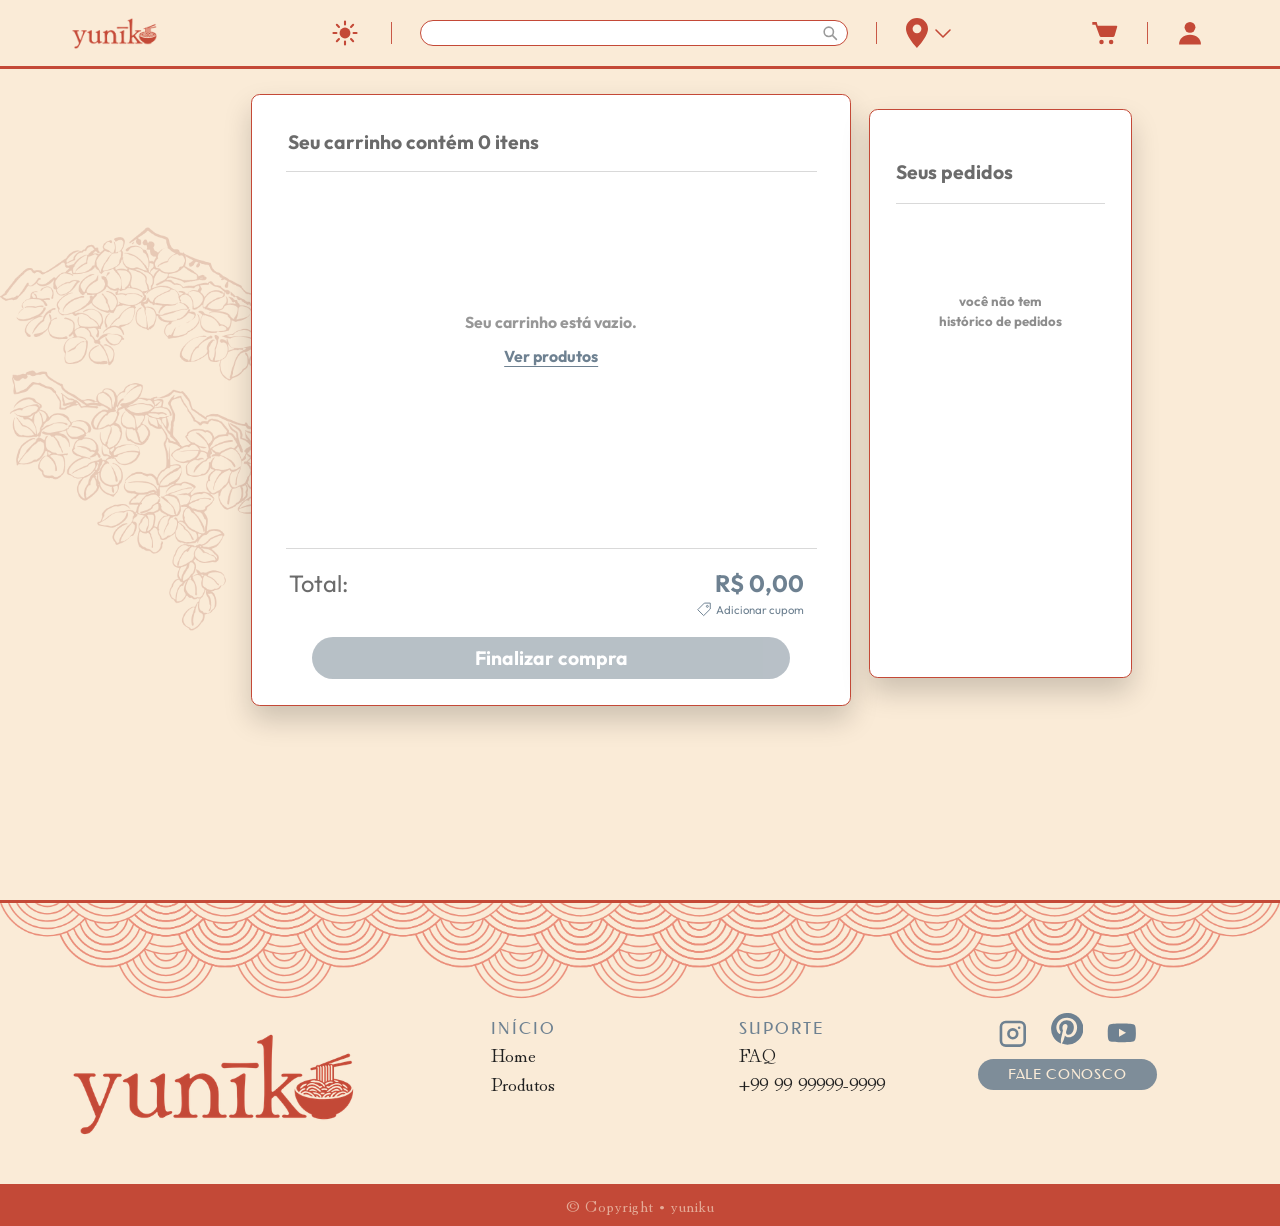
<file: carrinho.html>
<!DOCTYPE html>
<html lang="pt-BR">
<head>
<meta charset="utf-8">
<meta name="viewport" content="width=device-width, initial-scale=1">
<title>Carrinho — Yuniku</title>
<script>try{if(JSON.parse(localStorage.getItem("yuniku:tema"))==="dark")document.documentElement.setAttribute("data-theme","dark")}catch(e){}</script>
<link rel="preconnect" href="https://fonts.googleapis.com"><link rel="preconnect" href="https://fonts.gstatic.com" crossorigin><link href="https://fonts.googleapis.com/css2?family=Federo&family=Hina+Mincho&family=Outfit:wght@400;500;700&display=swap" rel="stylesheet">
<link rel="stylesheet" href="style.css">
</head>
<body>
<div id="site-header"></div>

<main class="cart-page">
  <div class="deco-edge" aria-hidden="true"></div>
  <div class="cart-stage">
    <div class="deco-leaves" aria-hidden="true"></div>
    <div class="cart-layout">
      <section class="panel-card cart-card" aria-labelledby="cart-title">
        <h1 id="cart-title">Seu carrinho contém 0 itens</h1>
        <div class="cart-items" id="cart-items"></div>
        <div class="cart-foot">
          <div class="total-row"><span class="lbl">Total:</span><span class="total-value" id="total-value">R$ 0,00</span></div>
          <div class="coupon-row" id="coupon-row"></div>
          <button class="checkout" id="checkout" type="button">Finalizar compra</button>
        </div>
      </section>
      <aside class="panel-card orders-card" aria-labelledby="orders-title">
        <h2 id="orders-title">Seus pedidos</h2>
        <div id="orders-body"></div>
      </aside>
    </div>
  </div>
</main>

<div id="site-footer"></div>

<script src="data.js"></script>
<script src="app.js"></script>
<script src="carrinho.js"></script>
</body>
</html>
</file>
<file: style.css>
/* =========================================================
   YUNIKU — estilos
   Tema claro (padrão) e escuro via  <html data-theme="dark">
   Layout desenhado em 1456px de largura; as seções "stage"
   escalam proporcionalmente com unidades cqw (1 px de projeto
   = var(--p)).
   ========================================================= */

:root {
  --font-serif: 'Hina Mincho', 'Hina Mincho Regular', Georgia, serif;
  --font-sans: 'Garet', 'Outfit', 'Helvetica Neue', Arial, sans-serif;
  --font-deco: 'Ayr Lucidity Condensed', 'Federo', 'Hina Mincho', serif;

  --bg: #faebd7;
  --red: #c44937;
  --accent: #c44937;            /* ícones, logo e linhas do cabeçalho */
  --line: #c44937;
  --slate: #6e8191;
  --btn: #7e8d99;
  --btn-text: #ffffff;
  --card: #ffffff;
  --card-border: #c44937;
  --card-shadow: 0 10px 22px rgba(60, 30, 20, .22);
  --text: #202020;
  --muted: #6b6b6b;
  --soft-line: #d9d9d9;
  --thumb: #eaeaea;
  --input-bg: #ffffff;

  --hero-title: #6e8191;
  --hero-tagline: #0d0a08;
  --band: #c44937;
  --chevron: #6e8191;

  --panel: #c44937;
  --panel-name: #faebd7;
  --panel-first: #6e8191;
  --panel-text: #faebd7;
  --fav-title: #c44937;
  --nov-border: #7e8d99;
  --nov-btn: #7e8d99;

  --foot-bg: #faebd7;
  --foot-band: #c34937;
  --foot-band-text: rgba(250, 235, 215, .6);
  --foot-text: #202020;
  --foot-head: #6e8191;
  --foot-icon: #6e8191;
  --foot-btn: #7e8d99;

  --img-leaves: url('folhas-claro.png');
  
  --img-logo-nav: url('logo-red.png');
  --img-logo-hero: url('logo-slate.png');
  --img-logo-foot: url('logo-red.png');
  --img-pattern-hero: url('seigaiha-pink.png');
  --img-pattern-foot: url('seigaiha-pink.png');
  --img-novidades: url('novidades-cinza.png');

  --overlay: rgba(255, 255, 255, .42);
  --modal-bg: #ffffff;
  --modal-text: #777777;
  --modal-line: #f1e8d7;
}

html[data-theme="dark"] {
  --bg: #202020;
  --accent: #9b281a;
  --line: #9b281a;
  --slate: #50739b;
  --btn: #8196af;
  --btn-text: #ffffff;
  --card: #323232;
  --card-border: #faebd7;
  --card-shadow: 0 10px 26px rgba(0, 0, 0, .55);
  --text: #d9d9d9;
  --muted: #d9d9d9;
  --soft-line: #d9d9d9;
  --thumb: #515151;
  --input-bg: #323232;

  --hero-title: #50739b;
  --hero-tagline: #faebd7;
  --band: #9b281a;
  --chevron: #50739b;

  --panel: #f1e8d7;
  --panel-name: #202020;
  --panel-first: #c44937;
  --panel-text: #202020;
  --fav-title: #faebd7;
  --nov-border: #50739b;
  --nov-btn: #50739b;

  --foot-bg: #202020;
  --foot-band: #9b281a;
  --foot-band-text: rgba(250, 235, 215, .6);
  --foot-text: #faebd7;
  --foot-head: #8196af;
  --foot-icon: #50739b;
  --foot-btn: #50739b;

  --img-leaves: url('folhas-escuro.png');
  
  --img-logo-nav: url('logo-darkred.png');
  --img-logo-hero: url('logo-blue.png');
  --img-logo-foot: url('logo-darkred.png');
  --img-pattern-hero: url('seigaiha-darkred.png');
  --img-pattern-foot: url('seigaiha-darkred.png');
  --img-novidades: url('novidades-azul.png');

  --overlay: rgba(0, 0, 0, .45);
  --modal-bg: #323232;
  --modal-text: #d9d9d9;
  --modal-line: #4a4a4a;
}

/* ---------- base ---------- */
*, *::before, *::after { box-sizing: border-box; }
html { scroll-behavior: smooth; }
body {
  margin: 0;
  background: var(--bg);
  color: var(--text);
  font-family: var(--font-sans);
  min-height: 100vh;
  display: flex;
  flex-direction: column;
  transition: background-color .25s ease, color .25s ease;
}
main { flex: 1 0 auto; }
button { font: inherit; color: inherit; cursor: pointer; border: 0; background: none; padding: 0; }
input { font: inherit; color: inherit; }
a { color: inherit; text-decoration: none; }
img { display: block; max-width: 100%; }
svg { display: block; }
:focus-visible { outline: 2px solid var(--slate); outline-offset: 3px; }
.sr-only { position: absolute; width: 1px; height: 1px; overflow: hidden; clip: rect(0 0 0 0); white-space: nowrap; }
@media (prefers-reduced-motion: reduce) { html { scroll-behavior: auto; } * { transition: none !important; animation: none !important; } }

/* ---------- cabeçalho ---------- */
.site-header {
  position: sticky; top: 0; z-index: 40;
  height: 69px;
  background: var(--bg);
  border-bottom: 3px solid var(--line);
  display: grid;
  grid-template-columns: 1fr auto 1fr;
  align-items: center;
  padding: 0 5.6vw;
  transition: background-color .25s ease;
}
.logo-nav { display: block; width: 86px; height: 31px; background: var(--img-logo-nav) center / contain no-repeat; }
.nav-center { display: flex; align-items: center; gap: 28px; }
.nav-right { display: flex; align-items: center; justify-content: flex-end; gap: 24px; }
.nav-divider { width: 1px; height: 22px; background: var(--line); opacity: .9; }
.icon-btn { position: relative; color: var(--accent); display: grid; place-items: center; width: 36px; height: 36px; border-radius: 8px; }
.icon-btn svg { width: 28px; height: 28px; fill: currentColor; }
.icon-btn:hover { opacity: .8; }
.cart-badge {
  position: absolute; top: -2px; right: -4px; min-width: 18px; height: 18px; padding: 0 5px;
  border-radius: 9px; background: var(--slate); color: #fff; font: 700 11px/18px var(--font-sans); text-align: center;
}
.cart-badge[hidden] { display: none; }

.search {
  position: relative; width: clamp(180px, 33.4vw, 486px); height: 26px;
}
.search input {
  width: 100%; height: 100%; border-radius: 13px; border: 1.5px solid var(--line);
  background: var(--input-bg); padding: 0 34px 0 14px; font-size: 13px; outline: none;
}
.search input:focus { box-shadow: 0 0 0 2px color-mix(in srgb, var(--slate) 50%, transparent); }
.search button { position: absolute; right: 8px; top: 4px; width: 18px; height: 18px; color: #9a9a9a; }
.search svg { width: 16px; height: 16px; fill: none; stroke: currentColor; stroke-width: 2; stroke-linecap: round; }

.loc { position: relative; }
.loc-btn { display: flex; align-items: center; gap: 4px; color: var(--accent); height: 36px; }
.loc-btn .pin { width: 24px; height: 30px; fill: currentColor; }
.loc-btn .chev { width: 20px; height: 20px; fill: none; stroke: currentColor; stroke-width: 1.6; stroke-linecap: round; stroke-linejoin: round; }
.popover {
  position: absolute; top: 46px; left: 50%; transform: translateX(-50%); width: 250px; z-index: 60;
  background: var(--card); color: var(--text); border: 1.5px solid var(--line); border-radius: 14px; padding: 16px;
  box-shadow: var(--card-shadow); display: grid; gap: 10px;
}
.popover[hidden] { display: none; }
.popover label { font-weight: 700; font-size: 14px; }
.popover input { height: 34px; border-radius: 17px; border: 1.5px solid var(--line); padding: 0 14px; background: var(--input-bg); }
.popover .btn { height: 34px; border-radius: 17px; background: var(--btn); color: #fff; font-weight: 700; }

/* ---------- hero ---------- */
.hero {
  position: relative; overflow: hidden;
  min-height: max(620px, calc(100vh - 69px));
  background: var(--bg);
  display: flex; flex-direction: column;
}
.hero-content { padding: 6.8vw 9.4vw 0 8.3vw; position: relative; z-index: 2; }
.hero h1 { margin: 0; font-family: var(--font-serif); font-weight: 400; color: var(--hero-title); font-size: clamp(56px, 12.1vw, 176px); line-height: 1; letter-spacing: -.01em; }
.hero-logo { display: block; width: 47.5vw; aspect-ratio: 427 / 156; margin: -.6em 0 0 auto; background: var(--img-logo-hero) center / contain no-repeat; position: relative; z-index: -1; }
.hero-logo-wrap { font-size: clamp(56px, 12.1vw, 176px); }
.hero-tagline { margin: .4vw 0 0 auto; max-width: 21vw; text-align: right; font-family: var(--font-serif); color: var(--hero-tagline); font-size: clamp(16px, 1.65vw, 24px); line-height: 1.12; letter-spacing: .07em; }
.hero-tagline span { display: block; }
.hero-sea { position: absolute; left: 0; right: 0; bottom: 16vh; height: 7.5vw; min-height: 70px; background: var(--img-pattern-hero) center bottom / 100% auto no-repeat; z-index: 1; }
.hero-band { position: absolute; left: 0; right: 0; bottom: 0; height: 16vh; min-height: 96px; background: var(--band); z-index: 1; transition: background-color .25s ease; }
.scroll-cue { position: absolute; z-index: 3; left: 50%; bottom: calc(16vh - 22px); transform: translateX(-50%); width: 78px; height: 72px; color: var(--chevron); }
.scroll-cue svg { width: 100%; height: 100%; fill: none; stroke: currentColor; stroke-width: 8; stroke-linecap: round; stroke-linejoin: round; }
.scroll-cue:hover { transform: translateX(-50%) translateY(3px); }

/* ---------- seções com "stage" proporcional ---------- */
.stage { position: relative; container-type: inline-size; width: 100%; max-width: 1920px; margin: 0 auto; --p: calc(100cqw / 1456); }
.stage > * { position: absolute; }
.deco-edge { position: absolute; right: 0; top: 0; bottom: 0; width: 64px; background: var(--img-edge) right top / 68px 68px repeat-y; pointer-events: none; z-index: 0; }
.deco-leaves { position: absolute; left: 0; --lw: 1394; width: calc(var(--p) * var(--lw) * .46); height: calc(var(--p) * var(--lw) * .33); background: var(--img-leaves) left top / calc(var(--p) * var(--lw)) auto no-repeat; pointer-events: none; z-index: 0; }

/* favoritos */
.fav { position: relative; overflow: hidden; scroll-margin-top: 69px; background: var(--bg); transition: background-color .25s ease; }
.fav-stage { aspect-ratio: 1456 / 819; }
.fav-stage .deco-leaves { top: calc(var(--p) * 128); --lw: 1394; }
.fav-title { left: 0; top: calc(var(--p) * 4); margin: 0; font: 400 calc(var(--p) * 150)/1 var(--font-serif); color: var(--fav-title); z-index: 2; letter-spacing: -.01em; }
.fav-panel { left: 0; top: calc(var(--p) * 134); width: calc(var(--p) * 760); height: calc(var(--p) * 292); background: var(--panel); overflow: hidden; z-index: 1; transition: background-color .25s ease; }
.fav-panel .waves { position: absolute; left: calc(var(--p) * -609); top: calc(var(--p) * -40); width: calc(var(--p) * 1300); aspect-ratio: 1858 / 613; background: var(--img-leaves) left top / 100% 100% no-repeat; pointer-events: none; }
.fav-list { position: absolute; left: calc(var(--p) * 30); top: calc(var(--p) * 30); width: calc(var(--p) * 495); margin: 0; padding: 0; list-style: none; display: grid; gap: calc(var(--p) * 18); z-index: 1; }
.fav-item { all: unset; display: block; cursor: pointer; width: 100%; }
.fav-item .row { display: flex; align-items: baseline; gap: calc(var(--p) * 12); }
.fav-item .name { font: 400 calc(var(--p) * 18)/1.1 var(--font-deco); letter-spacing: .02em; text-transform: uppercase; color: var(--panel-name); white-space: nowrap; }
.fav-list li:first-child .name { color: var(--panel-first); }
.fav-item .dots { flex: 1; border-bottom: calc(var(--p) * 1.6) dotted var(--panel-text); transform: translateY(calc(var(--p) * -4)); opacity: .85; }
.fav-item .price { font: 400 calc(var(--p) * 22)/1 var(--font-serif); color: var(--panel-text); }
.fav-item .desc { display: block; margin-top: calc(var(--p) * 11); font: 400 calc(var(--p) * 11.5)/1.3 var(--font-serif); color: var(--panel-text); }
.fav-item:hover .name { text-decoration: underline; text-underline-offset: 4px; }
.fav-item:focus-visible { outline: 2px dashed var(--panel-text); outline-offset: 4px; }
.fav-photo { left: calc(var(--p) * 585); top: calc(var(--p) * 96); width: calc(var(--p) * 372); z-index: 3; filter: drop-shadow(0 10px 18px rgba(0,0,0,.25)); }
.fav-photo img { width: 100%; }

.pcard { background: #fff; border-radius: calc(var(--p) * 18); box-shadow: var(--card-shadow); overflow: hidden; display: flex; flex-direction: column; }
.fav-cards { left: calc(var(--p) * 51); top: calc(var(--p) * 484); width: calc(var(--p) * 917); height: calc(var(--p) * 291); display: grid; grid-template-columns: repeat(3, 1fr); gap: calc(var(--p) * 54); z-index: 2; }
.fav-cards .pcard { height: 100%; }
.pcard .pimg { flex: 1; min-height: 0; display: flex; align-items: center; justify-content: center; padding: calc(var(--p) * 16) calc(var(--p) * 16) calc(var(--p) * 6); }
.pcard .pimg img { max-width: 100%; max-height: 100%; width: auto; height: auto; object-fit: contain; }
.pcard .pimg img.is-placeholder { max-width: 40%; opacity: .9; }
.pcard .pinfo { display: flex; justify-content: space-between; gap: 8px; white-space: nowrap; padding: 0 calc(var(--p) * 16) calc(var(--p) * 10); font-size: calc(var(--p) * 13); color: #6b6b6b; }
.pcard .pinfo span { overflow: hidden; text-overflow: ellipsis; }
.pcard .pinfo b { flex: none; font-weight: 700; color: #3b3b3b; }
.pcard .add { display: flex; align-items: center; justify-content: center; width: 100%; background: #c44937; color: #fff; font-weight: 700; }
.pcard .add:hover { filter: brightness(1.08); }
.pcard .add svg { fill: currentColor; }
.fav-cards .add { height: calc(var(--p) * 41); border-radius: calc(var(--p) * 18); font-size: calc(var(--p) * 17); }
.fav-cards .add span { opacity: 0; transition: opacity .15s; }
.fav-cards .pcard:hover .add span, .fav-cards .add:focus-visible span { opacity: 1; }
@media (hover: none) { .fav-cards .add span { opacity: 1; } }

.nov { left: calc(var(--p) * 1048); top: calc(var(--p) * 90); width: calc(var(--p) * 270); height: calc(var(--p) * 685); background: #fff; border: calc(var(--p) * 4) solid var(--nov-border); border-radius: calc(var(--p) * 18); z-index: 2; display: flex; flex-direction: column; align-items: center; justify-content: space-between; padding: calc(var(--p) * 44) calc(var(--p) * 8) calc(var(--p) * 8); }
.nov-title { left: calc(var(--p) * 1003); top: calc(var(--p) * 44); width: calc(var(--p) * 358); aspect-ratio: 1229 / 274; background: var(--img-novidades) center / 100% 100% no-repeat; z-index: 3; pointer-events: none; }
.nov-item { display: flex; flex-direction: column; align-items: center; gap: calc(var(--p) * 22); width: 100%; }
.nov-item img { width: calc(var(--p) * 190); height: calc(var(--p) * 190); object-fit: contain; }
.nov-item .buy { width: 100%; height: calc(var(--p) * 50); border-radius: calc(var(--p) * 15); background: var(--nov-btn); color: #fff; font-weight: 700; font-size: calc(var(--p) * 18); letter-spacing: .02em; }
.nov-item .buy:hover { filter: brightness(1.08); }

/* produtos */
.products { position: relative; overflow: hidden; background: var(--bg); transition: background-color .25s ease; scroll-margin-top: 69px; }
.products-inner { position: relative; container-type: inline-size; max-width: 1920px; margin: 0 auto; padding: 0; --p: calc(100cqw / 1456); }
.products .deco-leaves { top: calc(var(--p) * 120); --lw: 1100; }
.products-layout { position: relative; z-index: 1; display: grid; grid-template-columns: calc(var(--p) * 917) calc(var(--p) * 278); justify-content: space-between; padding: calc(var(--p) * 64) calc(var(--p) * 133) calc(var(--p) * 90) calc(var(--p) * 51); gap: calc(var(--p) * 60); }
.grid { display: grid; grid-template-columns: repeat(3, calc(var(--p) * 224)); justify-content: start; column-gap: calc(var(--p) * 90); row-gap: calc(var(--p) * 75); align-content: start; }
.grid .pcard { height: calc(var(--p) * 276); border-radius: calc(var(--p) * 18); }
.grid .pcard .add { height: calc(var(--p) * 69); border-radius: calc(var(--p) * 10); }
.grid .pcard .add svg { width: calc(var(--p) * 45); height: calc(var(--p) * 45); }
.empty-grid { grid-column: 1 / -1; color: var(--text); font-size: 18px; padding: 40px 0; }

.cats { position: sticky; top: 92px; align-self: start; background: #fff; color: #202020; border-radius: calc(var(--p) * 22); box-shadow: var(--card-shadow); padding: calc(var(--p) * 28) calc(var(--p) * 24) calc(var(--p) * 26); }
.cats-head { display: flex; justify-content: space-between; align-items: center; padding: 0 calc(var(--p) * 2); }
.cats-head h2 { margin: 0; font: 700 calc(var(--p) * 28)/1.2 var(--font-sans); }
.cats-head svg { width: calc(var(--p) * 24); height: calc(var(--p) * 24); fill: none; stroke: #202020; stroke-width: 1.5; stroke-linejoin: round; }
.cat-group { border-bottom: 1px solid #909090; padding: calc(var(--p) * 10) 0; }
.cat-group:last-child { border-bottom: 0; }
.cat-top { display: block; width: 100%; text-align: left; font-size: calc(var(--p) * 25); line-height: 1.3; padding: calc(var(--p) * 10) calc(var(--p) * 12); color: #202020; }
.cat-sub { display: block; width: 100%; text-align: left; font-weight: 700; font-size: calc(var(--p) * 17); color: #777; padding: calc(var(--p) * 9) calc(var(--p) * 28); }
.cats [aria-pressed="true"] { color: var(--red); }
.cats button:hover { color: var(--red); }
.cats .cat-head-first { padding-top: calc(var(--p) * 22); }

/* ---------- carrinho ---------- */
.cart-page { position: relative; background: var(--bg); overflow: hidden; }
.cart-stage { container-type: inline-size; position: relative; max-width: 1920px; margin: 0 auto; min-height: max(660px, calc(100vh - 69px)); --p: calc(100cqw / 1456); padding: calc(var(--p) * 28) 0 calc(var(--p) * 60); }
.cart-page .deco-leaves { top: calc(var(--p) * 180); --lw: 1394; }
.cart-layout { position: relative; z-index: 1; display: grid; grid-template-columns: calc(var(--p) * 682) calc(var(--p) * 300); gap: calc(var(--p) * 20); margin-left: calc(var(--p) * 286); align-items: start; }
.panel-card { background: var(--card); color: var(--muted); border: 1px solid var(--card-border); border-radius: calc(var(--p) * 10); box-shadow: 0 14px 28px rgba(0,0,0,.18); }
html[data-theme="dark"] .panel-card { box-shadow: 0 0 22px rgba(250, 235, 215, .22); }
.cart-card { min-height: calc(var(--p) * 697); display: flex; flex-direction: column; padding: calc(var(--p) * 40) calc(var(--p) * 38) calc(var(--p) * 30); }
.cart-card h1 { margin: 0; font-size: calc(var(--p) * 22); font-weight: 700; padding: 0 calc(var(--p) * 3) calc(var(--p) * 20); border-bottom: 1px solid var(--soft-line); color: var(--muted); }
.cart-items { flex: 1; padding-top: calc(var(--p) * 38); display: grid; gap: calc(var(--p) * 22); align-content: start; }
.cart-empty { align-self: center; margin: calc(var(--p) * 120) auto 0; text-align: center; font-weight: 700; font-size: calc(var(--p) * 18); line-height: 1.5; color: color-mix(in srgb, var(--muted) 70%, transparent); }
.cart-empty a { display: inline-block; margin-top: 10px; color: var(--slate); text-decoration: underline; text-underline-offset: 4px; }
.cart-row { display: flex; align-items: center; gap: calc(var(--p) * 30); padding: 0 calc(var(--p) * 3); }
.cart-thumb { flex: none; width: calc(var(--p) * 105); height: calc(var(--p) * 95); border-radius: calc(var(--p) * 26); background: var(--thumb); display: grid; place-items: center; overflow: hidden; }
.cart-thumb img { width: 80%; height: 80%; object-fit: contain; }
.cart-info { flex: 1; display: grid; gap: 4px; min-width: 0; }
.cart-info .nm { font-weight: 700; font-size: calc(var(--p) * 16); color: var(--muted); overflow: hidden; text-overflow: ellipsis; white-space: nowrap; }
.cart-info .pr { font-weight: 700; font-size: calc(var(--p) * 18); color: var(--slate); }
html[data-theme="dark"] .cart-info .pr, html[data-theme="dark"] .total-value { color: #8196af; }
.qty { display: flex; align-items: center; gap: calc(var(--p) * 10); font-weight: 700; font-size: calc(var(--p) * 17); }
.qty button { width: calc(var(--p) * 27); height: calc(var(--p) * 24); border-radius: calc(var(--p) * 6); border: 2px solid #6b6b6b; display: grid; place-items: center; font-size: calc(var(--p) * 15); line-height: 1; color: #6b6b6b; }
.qty button:last-child { border-color: var(--slate); color: var(--slate); }
html[data-theme="dark"] .qty button:first-child { border-color: #8f8f8f; color: #8f8f8f; }
.cart-foot { margin-top: auto; border-top: 1px solid var(--soft-line); padding-top: calc(var(--p) * 22); }
.total-row { display: flex; justify-content: space-between; align-items: baseline; padding: 0 calc(var(--p) * 14) 0 calc(var(--p) * 4); }
.total-row .lbl { font-size: calc(var(--p) * 27); color: var(--muted); }
.total-value { font-weight: 700; font-size: calc(var(--p) * 27); color: var(--slate); }
.coupon-row { display: flex; justify-content: flex-end; align-items: center; gap: 10px; padding-right: calc(var(--p) * 14); min-height: calc(var(--p) * 26); font-size: calc(var(--p) * 13); color: var(--slate); }
.coupon-row button { display: inline-flex; align-items: center; gap: 4px; color: var(--slate); }
.coupon-row svg { width: calc(var(--p) * 19); height: calc(var(--p) * 19); fill: none; stroke: currentColor; stroke-width: 1.4; stroke-linejoin: round; }
.coupon-row input { height: 26px; width: 140px; border-radius: 13px; border: 1.5px solid var(--line); padding: 0 10px; background: var(--input-bg); font-size: 12px; text-transform: uppercase; }
.coupon-msg { font-size: 12px; }
.checkout { display: block; width: calc(var(--p) * 544); margin: calc(var(--p) * 18) auto 0; height: calc(var(--p) * 48); border-radius: calc(var(--p) * 24); background: var(--btn); color: #fff; font-weight: 700; font-size: calc(var(--p) * 22); }
.checkout:disabled { opacity: .55; cursor: not-allowed; }
.checkout:not(:disabled):hover { filter: brightness(1.07); }

.orders-card { margin-top: calc(var(--p) * 18); padding: calc(var(--p) * 56) calc(var(--p) * 30) calc(var(--p) * 30); min-height: calc(var(--p) * 647); }
.orders-card h2 { margin: 0; font-size: calc(var(--p) * 22); font-weight: 700; padding: 0 0 calc(var(--p) * 22); border-bottom: 1px solid var(--soft-line); color: var(--muted); }
.orders-list { list-style: none; margin: 0; padding: 0; max-height: calc(var(--p) * 470); overflow: auto; }
.order { display: flex; gap: calc(var(--p) * 14); align-items: center; padding: calc(var(--p) * 22) 0; border-bottom: 1px solid var(--soft-line); }
.order svg { flex: none; width: calc(var(--p) * 34); height: calc(var(--p) * 34); fill: none; stroke: #7a7a7a; stroke-width: 2.2; stroke-linecap: round; }
.order .info { flex: 1; min-width: 0; }
.order .store { font-weight: 700; font-size: calc(var(--p) * 17); color: var(--muted); }
.order .prod { font-size: calc(var(--p) * 12); color: #8a8a8a; overflow: hidden; text-overflow: ellipsis; white-space: nowrap; }
html[data-theme="dark"] .order .prod { color: #a8a8a8; }
.order .when { text-align: right; font-weight: 700; font-size: calc(var(--p) * 12.5); line-height: 1.5; color: var(--muted); }
.orders-empty { margin: calc(var(--p) * 100) 0 0; text-align: center; font-weight: 700; font-size: calc(var(--p) * 15); line-height: 1.5; color: #8d8d8d; }

/* ---------- rodapé ---------- */
.site-footer { background: var(--foot-bg); margin-top: auto; flex: none; transition: background-color .25s ease; }
.foot-top { height: 3px; background: var(--line); }
.foot-sea { height: 7.6vw; max-height: 146px; min-height: 60px; background: var(--img-pattern-foot) center bottom / 100% auto no-repeat; transform: rotate(180deg); margin-top: -1px; }
.foot-stage { container-type: inline-size; position: relative; max-width: 1920px; margin: 0 auto; }
.foot-grid { --p: calc(100cqw / 1456); position: relative; height: calc(var(--p) * 210); }
.foot-grid > * { position: absolute; }
.foot-logo { left: calc(var(--p) * 82); top: calc(var(--p) * 38); width: calc(var(--p) * 322); aspect-ratio: 427 / 156; background: var(--img-logo-foot) center / contain no-repeat; }
.foot-col { top: calc(var(--p) * 20); color: var(--foot-text); font-family: var(--font-serif); font-size: calc(var(--p) * 21); line-height: 1.55; }
.foot-col h3 { margin: 0 0 calc(var(--p) * 2); font: 400 calc(var(--p) * 18)/1.4 var(--font-deco); letter-spacing: .12em; color: var(--foot-head); text-transform: uppercase; }
.foot-col a { display: block; }
.foot-col a:hover { text-decoration: underline; text-underline-offset: 4px; }
.foot-social { left: calc(var(--p) * 1112); top: calc(var(--p) * 16); width: calc(var(--p) * 204); }
.foot-social .icons { display: flex; justify-content: space-between; align-items: flex-start; padding: 0 calc(var(--p) * 22); }
.foot-social .icons a { color: var(--foot-icon); }
.foot-social .icons svg { width: calc(var(--p) * 36); height: calc(var(--p) * 36); fill: currentColor; }
.foot-social .icons a:nth-child(1) { margin-top: calc(var(--p) * 6); }
.foot-social .icons a:nth-child(3) { margin-top: calc(var(--p) * 4); }
.foot-contact { display: block; margin-top: calc(var(--p) * 10); width: 100%; height: calc(var(--p) * 36); border-radius: calc(var(--p) * 18); background: var(--foot-btn); color: var(--bg); text-align: center; font: 400 calc(var(--p) * 16)/calc(var(--p) * 36) var(--font-deco); letter-spacing: .06em; text-transform: uppercase; }
html[data-theme="dark"] .foot-contact { color: #faebd7; }
.foot-contact:hover { filter: brightness(1.08); }
.foot-copy { background: var(--foot-band); text-align: center; color: var(--foot-band-text); font: 400 clamp(14px, 1.3vw, 19px)/42px var(--font-serif); height: 42px; letter-spacing: .03em; }

/* ---------- modal de perfil ---------- */
.modal-backdrop { position: fixed; inset: 0; background: var(--overlay); z-index: 90; opacity: 0; pointer-events: none; transition: opacity .25s ease; }
.modal { position: fixed; top: 0; right: 0; bottom: 0; width: min(100vw, max(400px, 40vw)); z-index: 100; background: var(--modal-bg); color: var(--modal-text); box-shadow: none; visibility: hidden; transform: translateX(104%); transition: transform .3s cubic-bezier(.2, .7, .2, 1), visibility 0s .3s, box-shadow .3s; display: flex; flex-direction: column; padding: 6.6vh 2.4vw 4.5vh; font-family: var(--font-sans); }
body.modal-open .modal-backdrop { opacity: 1; pointer-events: auto; }
body.modal-open .modal { transform: none; visibility: visible; box-shadow: -14px 0 30px rgba(0,0,0,.18); transition-delay: 0s; }
body.modal-open { overflow: hidden; }
.modal-head { display: flex; align-items: center; justify-content: space-between; padding: 0 0 18px; border-bottom: 1px solid #e3e3e3; margin: 0 -.9vw 0; padding-left: .9vw; padding-right: .9vw; }
html[data-theme="dark"] .modal-head { border-color: #4a4a4a; }
.who { display: flex; align-items: center; gap: 14px; min-width: 0; }
.avatar { position: relative; flex: none; width: 58px; height: 58px; }
.avatar .pic { width: 100%; height: 100%; border-radius: 50%; border: 2px solid #111; background: #fff center / cover no-repeat; overflow: hidden; display: grid; place-items: end center; }
html[data-theme="dark"] .avatar .pic { border-color: #d9d9d9; }
.avatar .pic svg { width: 78%; height: 78%; fill: #111; margin-bottom: -6%; }
.avatar .edit { position: absolute; right: -8px; bottom: -6px; width: 32px; height: 32px; border-radius: 50%; background: #fff; border: 2px solid #111; display: grid; place-items: center; color: #111; }
.avatar .edit svg { width: 16px; height: 16px; fill: none; stroke: currentColor; stroke-width: 1.8; stroke-linecap: round; stroke-linejoin: round; }
.who-text { min-width: 0; }
.who-text .login { font-size: 22px; line-height: 1.15; color: var(--modal-text); overflow: hidden; text-overflow: ellipsis; white-space: nowrap; }
html:not([data-theme="dark"]) .who-text .login { color: #1d1d1d; }
.who-text .mail { font: 400 14px/1.3 var(--font-serif); color: #777; letter-spacing: .03em; overflow: hidden; text-overflow: ellipsis; white-space: nowrap; }
.modal-close { width: 36px; height: 36px; font-size: 26px; line-height: 1; color: #1d1d1d; border-radius: 50%; }
html[data-theme="dark"] .modal-close { color: #d9d9d9; }
.modal form { flex: 1; display: flex; flex-direction: column; }
.fields { margin-top: 6.4vh; }
.field { display: flex; align-items: center; justify-content: space-between; gap: 18px; height: 12.4vh; min-height: 78px; border-bottom: 1px solid var(--modal-line); padding: 0 1.1vw; margin: 0 .6vw; }
.field:last-child { border-bottom: 0; }
.field label { font-weight: 700; font-size: 20px; color: var(--modal-text); flex: none; }
.field input { border: 0; outline: 0; background: transparent; text-align: right; font-weight: 700; font-size: 18px; color: var(--modal-text); width: 100%; min-width: 0; }
.field input::placeholder { color: var(--modal-text); opacity: 1; }
.field input:focus { color: var(--slate); }
.field .err { position: absolute; }
.field.invalid { border-bottom-color: #c44937; }
.modal-actions { margin-top: auto; display: flex; gap: 3.2%; padding: 0 .6vw; }
.modal-actions button { flex: 1; height: 60px; border-radius: 14px; background: #7e8d99; color: #fff; font-weight: 700; font-size: 17px; }
html[data-theme="dark"] .modal-actions button { background: #50739b; }
.modal-actions button:hover { filter: brightness(1.08); }
.form-msg { min-height: 20px; margin: 0 .6vw 10px; font-size: 13px; color: #c44937; }

/* toast */
.toast { position: fixed; left: 50%; bottom: 28px; transform: translate(-50%, 30px); opacity: 0; z-index: 120; background: #202020; color: #faebd7; border-radius: 22px; padding: 11px 22px; font-size: 15px; box-shadow: 0 10px 28px rgba(0,0,0,.35); transition: all .25s ease; pointer-events: none; }
html[data-theme="dark"] .toast { background: #faebd7; color: #202020; }
.toast.show { opacity: 1; transform: translate(-50%, 0); }

/* ---------- responsivo ---------- */
@media (max-width: 1000px) {
  .site-header { padding: 0 12px; grid-template-columns: auto minmax(0, 1fr) auto; gap: 8px; }
  .nav-center { gap: 6px; justify-content: center; min-width: 0; }
  .nav-center .loc { flex: none; }
  .nav-center .nav-divider { display: none; }
  .nav-right .nav-divider { display: none; }
  .nav-right { gap: 4px; }
  .search { width: 100%; min-width: 0; flex: 1; }
  .icon-btn { width: 32px; }
  .logo-nav { width: 64px; }
}
@media (max-width: 820px) {
  .hero-content { padding: 14vw 6vw 0; }
  .hero-sea { bottom: 96px; height: 14vw; }
  .hero-band { height: 96px; }
  .scroll-cue { bottom: 66px; }
  .hero-logo { width: 78vw; }

  .fav-stage, .products-inner, .cart-stage { --p: 1px; }
  .fav-stage { aspect-ratio: auto; container-type: normal; padding: 20px 16px 40px; display: grid; gap: 26px; }
  .fav-stage > * { position: relative; left: auto !important; top: auto !important; width: auto !important; height: auto; }
  .fav-stage .deco-leaves, .fav-stage .nov-title { display: none; }
  .fav-title { font-size: clamp(64px, 22vw, 120px) !important; margin-bottom: -26px; }
  .fav-panel { padding: 26px 18px; min-height: 0; height: auto; }
  .fav-panel .waves { display: none; }
  .fav-list { position: relative; left: 0; top: 0; width: 100%; gap: 20px; }
  .fav-item .name { font-size: 17px; } .fav-item .price { font-size: 19px; } .fav-item .desc { font-size: 12px; }
  .fav-photo { width: min(78vw, 380px) !important; margin: 0 auto; }
  .fav-cards { grid-template-columns: 1fr; height: auto; gap: 18px; }
  .fav-cards .pcard { height: 320px; }
  .fav-cards .add { height: 46px; font-size: 16px; border-radius: 14px; }
  .fav-cards .add span { opacity: 1; }
  .nov { padding: 30px 12px 14px; gap: 18px; border-width: 4px; height: auto; border-radius: 18px; }
  .nov .nov-title { display: block; position: absolute; left: 50% !important; top: -26px !important; transform: translateX(-50%); width: 260px !important; }
  .nov-item img { width: 160px; height: 160px; }
  .nov-item .buy { height: 46px; font-size: 16px; border-radius: 14px; }
  .nov-item { gap: 14px; }

  .products-layout { grid-template-columns: 1fr; padding: 24px 16px 50px; gap: 24px; }
  .cats { position: relative; top: 0; order: -1; padding: 18px; border-radius: 18px; }
  .cats-head h2 { font-size: 24px; } .cats-head svg { width: 22px; height: 22px; }
  .cat-top { font-size: 20px; padding: 8px 10px; } .cat-sub { font-size: 15px; padding: 7px 24px; }
  .grid { grid-template-columns: repeat(2, 1fr); gap: 16px; }
  .grid .pcard { height: 260px; border-radius: 14px; }
  .grid .pcard .add { height: 56px; } .grid .pcard .add svg { width: 34px; height: 34px; }
  .pcard .pinfo { font-size: 12px; padding: 0 12px 8px; }
  .deco-edge { width: 26px; }
  .products .deco-leaves { display: none; }
  .logo-nav { width: 56px; }

  .cart-stage { padding: 20px 14px 40px; }
  .cart-layout { grid-template-columns: 1fr; margin-left: 0; gap: 18px; }
  .cart-card { min-height: 0; padding: 22px 18px; } .cart-card h1 { font-size: 20px; padding-bottom: 14px; }
  .cart-row { gap: 14px; } .cart-thumb { width: 78px; height: 72px; border-radius: 20px; }
  .cart-info .nm { font-size: 14px; } .cart-info .pr { font-size: 16px; } .qty { font-size: 15px; } .qty button { width: 26px; height: 24px; }
  .total-row .lbl, .total-value { font-size: 22px; } .coupon-row { font-size: 12px; } .coupon-row svg { width: 18px; height: 18px; }
  .checkout { width: 100%; height: 48px; font-size: 18px; border-radius: 24px; }
  .orders-card { min-height: 0; padding: 22px 18px; } .orders-card h2 { font-size: 20px; }
  .order .store { font-size: 16px; } .order .prod, .order .when { font-size: 12px; } .order svg { width: 30px; height: 30px; }
  .orders-empty { font-size: 14px; margin: 40px 0; } .orders-list { max-height: none; } .cart-empty { margin: 50px auto; font-size: 16px; }
  .cart-page .deco-leaves { display: none; }

  .foot-grid { height: auto; --p: 1px; padding: 26px 20px 30px; display: grid; grid-template-columns: 1fr 1fr; gap: 22px; }
  .foot-grid > * { position: relative; left: auto !important; top: auto !important; width: auto !important; }
  .foot-logo { grid-column: 1 / -1; width: 200px !important; }
  .foot-col { font-size: 19px; } .foot-col h3 { font-size: 16px; }
  .foot-social { grid-column: 1 / -1; max-width: 240px; } .foot-social .icons svg { width: 32px; height: 32px; } .foot-contact { height: 38px; font-size: 15px; line-height: 38px; border-radius: 19px; }
  .foot-sea { height: 11vw; }

  .modal { width: 100vw; padding: 18px 18px 26px; }
  .modal-head { margin: 0; padding-left: 0; padding-right: 0; }
  .fields { margin-top: 20px; } .field { padding: 0 6px; margin: 0; height: 84px; }
  .modal-actions { padding: 0; } .form-msg { margin: 0 0 10px; }
}
</file>
